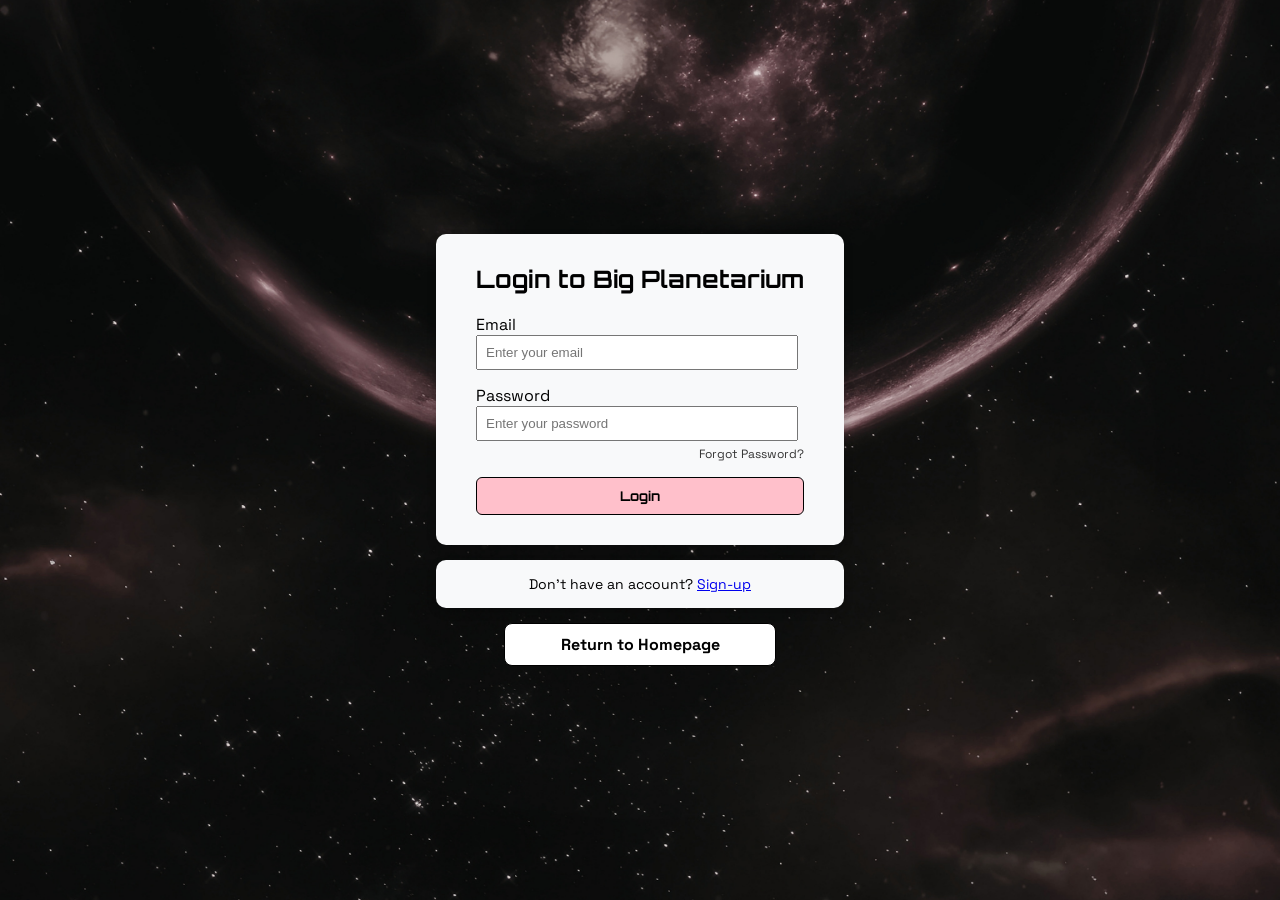
<file: form/login/index.html>
<!DOCTYPE html>
<html lang="en">
<head>
    <!-- Specifies character encoding to help browsers display special characters -->
    <meta charset="UTF-8">
    <!-- Ensures the page scales correctly on all devices -->
    <meta name="viewport" content="width=device-width, initial-scale=1.0">
    
    <!-- Links to external CSS file for styling -->
    <link rel="stylesheet" href="stylesheet.css">
    
    <!-- Imports custom fonts from Google Fonts -->
    <link href="https://fonts.googleapis.com/css2?family=Space+Grotesk:wght@400;500;600&family=Orbitron:wght@500;700&display=swap" rel="stylesheet">
    
    <!-- Page title shown in browser tab -->
    <title>Big Planetarium | Sign Up</title>
</head>

<body>
    <!-- Main container that holds all page content -->
    <div class="container">

        <!-- Card section for login form -->
        <div class="card">
            <div class="main-card">
                <!-- Login form -->
                <form class="form">
                    <!-- Page heading -->
                    <h2>Login to Big Planetarium</h2>

                    <!-- Email input field -->
                    <div class="field">
                        <label for="email">Email</label>
                        <input 
                            type="text" 
                            id="email" 
                            name="email" 
                            placeholder="Enter your email" 
                            required
                            aria-label="Email">
                    </div>

                    <!-- Password input field -->
                    <div class="field">
                        <label for="password">Password</label>
                        <input 
                            type="password" 
                            id="password" 
                            name="password" 
                            placeholder="Enter your password" 
                            required
                            aria-label="Password">
                    </div>

                    <!-- Clickable text to show password reset option -->
                    <p class="forgot" onclick="toggleReset()">Forgot Password?</p>

                    <!-- Hidden password reset field (appears when triggered) -->
                    <div class="reset" id="reset">
                        <input 
                            type="email" 
                            placeholder="Enter your email"
                            aria-label="Reset email">
                    </div>

                    <!-- Login button -->
                    <div class="button">
                        <input 
                            type="submit" 
                            value="Login" 
                            id="mainbtn"
                            aria-label="Login button">
                    </div>
                </form>
            </div>
        </div>

        <!-- Secondary card with sign-up link -->
        <div class="card">
            <div class="login">
                Don't have an account? 
                <a href="../sign-up/index.html" aria-label="Sign up page">Sign-up</a>
            </div>
        </div>

        <!-- Link to return to homepage -->
        <a href="../../index.html" class="home" aria-label="Return to homepage">
            Return to Homepage
        </a>
    </div>

    <!-- External JavaScript file for interactive behavior -->
    <script src="script.js"></script>
</body>
</html>
</file>
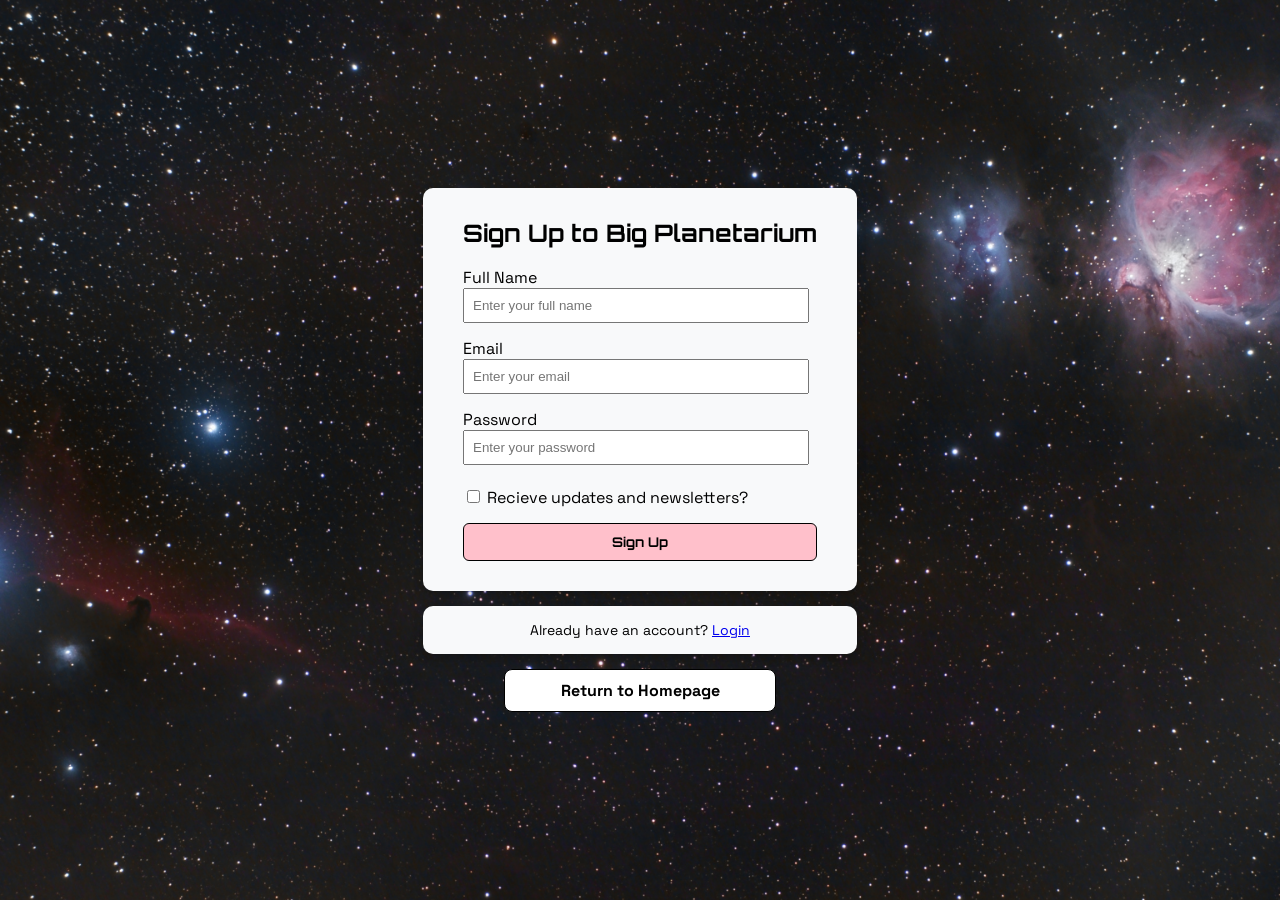
<file: form/sign-up/index.html>
<!DOCTYPE html>
<html lang="en">
<head>
    <!-- Specifies character encoding to help browsers display special characters -->
    <meta charset="UTF-8">

    <!-- Ensures the page scales properly on phones and tablets -->
    <meta name="viewport" content="width=device-width, initial-scale=1.0">

    <!-- Links to your external CSS file for all styling -->
    <link rel="stylesheet" href="stylesheet.css">

    <!-- Google Fonts used throughout the page -->
    <link href="https://fonts.googleapis.com/css2?family=Space+Grotesk:wght@400;500;600&family=Orbitron:wght@500;700&display=swap" rel="stylesheet">

    <title>Big Planetarium | Sign Up</title>
</head>

<body>
    <!-- Main wrapper that centers everything on the page -->
    <div class="container">

        <!-- First card: holds the actual sign‑up form -->
        <div class="card">
            <div class="main-card">

                <!-- Sign‑up form (no action yet, just structure) -->
                <form class="form">

                    <!-- Page heading for the form -->
                    <h2>Sign Up to Big Planetarium</h2>

                    <!-- Full Name input field -->
                    <div class="field">
                        <label for="name">Full Name</label>
                        <!-- Text box where the user types their name -->
                        <input
                        type="text"
                        id="name"
                        name="name"
                        placeholder="Enter your full name"
                        required
                        aria-label="Full Name">
                    </div>

                    <!-- Email input field -->
                    <div class="field">
                        <label for="email">Email</label>
                        <!-- Text box for the user's email address -->
                        <input
                        type="text"
                        id="email"
                        name="email"
                        placeholder="Enter your email"
                        required
                        aria-label="Email">
                    </div>

                    <!-- Password input field -->
                    <div class="field">
                        <label for="password">Password</label>
                        <!-- Password box that hides the characters as the user types -->
                        <input
                        type="password"
                        id="password"
                        name="password"
                        placeholder="Enter your password"
                        required
                        aria-label="Password">
                    </div>

                    <!-- Checkbox for optional newsletters -->
                    <div class="field">
                        <!-- Checkbox the user can tick -->
                        <input
                        type="checkbox"
                        id="recieve"
                        name="recieve
                        aria-label="Receive updates and newsletters">
                        <!-- Label describing what the checkbox is for -->
                        <label for="recieve">Recieve updates and newsletters?</label>
                    </div>

                    <!-- Submit button that sends the form -->
                    <div class="button">
                        <input
                        type="submit"
                        value="Sign Up"
                        aria-label="Sign up button">
                    </div>

                </form>
            </div>
        </div>

        <!-- Second card: link for users who already have an account -->
        <div class="card">
            <div class="login">
                Already have an account?
                <!-- Link to the login page -->
                <a href="../login/index.html" aria-label="Go to login page">Login</a>
            </div>
        </div>

        <!-- Link that takes the user back to the homepage -->
        <a href="../../index.html" class="home" aria-label="Return to homepage">
            Return to Homepage
        </a>

    </div>
</body>
</html>
</file>
<file: form/login/stylesheet.css>
/* ---------------------------------------------------------
   GENERAL PAGE STYLING
   Sets the background, font, and centers everything on screen
--------------------------------------------------------- */
body {
    font-family: 'Space Grotesk', sans-serif; /* Main text font */
    background-color: #c1dbe6;                /* Light blue fallback color */
    display: flex;                            /* Enables centering */
    justify-content: center;                  /* Centers content horizontally */
    align-items: center;                      /* Centers content vertically */
    height: 100vh;                            /* Full screen height */
    margin: 0;                                /* Removes default spacing */
    
    /* Background image settings */
    background-image: url(bg.png);
    background-size: cover;                   /* Makes image fill the screen */
    background-position: center;              /* Centers the image */
    background-repeat: no-repeat;             /* Prevents tiling */
}

/* ---------------------------------------------------------
   HEADINGS INSIDE CARDS
   Uses a futuristic font for the login title
--------------------------------------------------------- */
.card h2 {
    margin-top: 0;
    font-family: 'Orbitron', sans-serif;
}

/* ---------------------------------------------------------
   MAIN PAGE LAYOUT
   Stacks the cards vertically with spacing
--------------------------------------------------------- */
.container {
    display: flex;
    flex-direction: column; /* Vertical stacking */
    gap: 15px;              /* Space between cards */
}

/* ---------------------------------------------------------
   CARD STYLING
   White boxes with rounded corners and shadows
--------------------------------------------------------- */
.card {
    background-color: #F8F9FA;
    padding: 15px 30px;
    border-radius: 10px;                        /* Rounded corners */
    box-shadow: 0 4px 10px rgba(0, 0, 0, 0.2);   /* Soft shadow */
    text-align: center;
}

.main-card {
    padding: 15px 10px;
}

/* ---------------------------------------------------------
   FORM FIELDS
   Controls spacing and alignment of input areas
--------------------------------------------------------- */
.field {
    margin-bottom: 15px;
    text-align: left; /* Labels align left */
}

.field input[type="checkbox"] {
    width: auto;
    margin-top: 10px;
}

/* General input styling */
input {
    width: 92%;      /* Slightly smaller than full width */
    padding: 8px;
}

/* ---------------------------------------------------------
   BUTTON STYLING
   Pink button with hover animation
--------------------------------------------------------- */
.button input {
    background-color: #FFC0CB;  /* Light pink */
    color: black;
    border: 1px solid black;
    border-radius: 6px;
    padding: 10px;
    width: 100%;
    cursor: pointer;
    font-family: 'Orbitron', sans-serif;
    font-weight: bold;
    transition: background 0.3s; /* Smooth hover effect */
}

.button input:hover {
    background-color: #fc9b9b; /* Darker pink on hover */
}

/* ---------------------------------------------------------
   SIGN-UP TEXT
--------------------------------------------------------- */
.login {
    font-size: 14px;
}

/* ---------------------------------------------------------
   "FORGOT PASSWORD" LINK
   Small clickable text with hover effect
--------------------------------------------------------- */
.forgot {
    font-size: 12px;
    text-align: right;
    margin-top: -10px;
    margin-bottom: 15px;
    cursor: pointer;
    color: #333;
    transition: color 0.3s;
}

.forgot:hover {
    color: #ff7f7f;
    text-decoration: underline;
}

/* ---------------------------------------------------------
   PASSWORD RESET BOX
   Hidden until user clicks "Forgot Password?"
--------------------------------------------------------- */
.reset {
    display: none; /* Hidden by default */
}

.reset input {
    width: 100%;
    padding: 8px;
    box-sizing: border-box;
    margin-bottom: 10px;
}

/* When JavaScript adds the "show" class, the box becomes visible */
.reset.show {
    display: block;
}

/* ---------------------------------------------------------
   HOMEPAGE BUTTON
   Styled link that looks like a button
--------------------------------------------------------- */
.home {
    display: block;
    text-align: center;
    width: 250px;
    margin: 0 auto;
    background: #ffffff;
    color: black;
    padding: 10px;
    border-radius: 8px;
    text-decoration: none;
    font-weight: bold;
    border: 1px solid black;
    transition: background 0.3s, transform 0.2s;
}

.home:hover {
    background: #ffc0cb;
    transform: translateY(-2px); /* Slight lift effect */
}

/* ------------------------------
   Media Queries / Accessibility
   (Adjusts layout for small screens)
------------------------------ */
@media (max-width: 480px) {

    body {
        padding: 15px;              /* Adds breathing room on small screens */
        align-items: flex-start;    /* Prevents content from being squeezed vertically */
        height: auto;               /* Fixes mobile browsers forcing full-height layouts */
    }

    .container {
        width: 100%;                /* Makes container fill the screen */
        max-width: 100%;            /* Ensures no accidental shrinking */
        gap: 12px;                  /* Slightly tighter spacing for small screens */
    }

    .card {
        width: 100%;                /* Cards stretch to full width for readability */
        padding: 12px 15px;         /* Smaller padding to fit mobile screens */
        border-radius: 8px;         /* Softer corners for compact layout */
    }

    .main-card {
        padding: 12px;              /* Reduces padding so content fits comfortably */
    }

    input {
        width: 100%;                /* Inputs stretch across the screen */
        box-sizing: border-box;     /* Prevents padding from breaking layout */
        font-size: 16px;            /* Stops iOS from zooming in on tap */
    }

    .button input {
        padding: 12px;              /* Larger tap area for mobile users */
        font-size: 16px;            /* Matches mobile accessibility standards */
    }

    .home {
        width: 100%;                /* Ensures home section fits small screens */
        max-width: 100%;            /* Prevents unwanted shrinking */
    }

    .forgot {
        font-size: 13px;            /* Slightly smaller text for tight layouts */
    }

    .login {
        font-size: 13px;            /* Matches the forgot-password text size */
    }
}
</file>
<file: form/sign-up/stylesheet.css>
/* -----------------------------------------------------------
   GLOBAL PAGE STYLING
   This controls the entire background and base layout of the page.
----------------------------------------------------------- */
body {
    font-family: 'Space Grotesk', sans-serif;   /* Main font used across the page */
    background-color: #c1dbe6;                  /* Light blue fallback background */
    
    /* Centers all content both vertically and horizontally */
    display: flex;
    justify-content: center;
    align-items: center;

    height: 100vh;                              /* Makes the body fill the full screen height */
    margin: 0;                                   /* Removes default browser spacing */

    /* Background image settings */
    background-image: url(bg.png);              /* Page background image */
    background-size: cover;                     /* Ensures the image fills the screen */
    background-position: center;                /* Keeps the image centered */
    background-repeat: no-repeat;               /* Prevents tiling */
}

/* -----------------------------------------------------------
   HEADINGS INSIDE CARDS
   Ensures the title looks clean and uses the Orbitron font.
----------------------------------------------------------- */
.card h2 {
    margin-top: 0;                               /* Removes extra space above the heading */
    font-family: 'Orbitron', sans-serif;         /* Futuristic font for titles */
}

/* -----------------------------------------------------------
   MAIN CONTAINER
   Stacks all cards vertically with spacing between them.
----------------------------------------------------------- */
.container {
    display: flex;
    flex-direction: column;                      /* Places items top-to-bottom */
    gap: 15px;                                   /* Space between each card */
}

/* -----------------------------------------------------------
   CARD STYLING
   These are the white boxes that hold the form and login link.
----------------------------------------------------------- */
.card {
    background-color: #F8F9FA;                   /* Soft white background */
    padding: 15px 30px;                          /* Inner spacing */
    border-radius: 10px;                         /* Rounded corners */
    box-shadow: 0 4px 10px rgba(0, 0, 0, 0.2);    /* Soft shadow for depth */
    text-align: center;                          /* Centers text inside the card */
}

/* Extra padding for the main form card */
.main-card {
    padding: 15px 10px;
}

/* -----------------------------------------------------------
   FORM FIELD STYLING
   Controls spacing and alignment of labels and inputs.
----------------------------------------------------------- */
.field {
    margin-bottom: 15px;                         /* Space between each field */
    text-align: left;                            /* Aligns labels to the left */
}

/* Checkbox-specific adjustments */
.field input[type="checkbox"] {
    width: auto;                                 /* Prevents checkbox from stretching */
    margin-top: 10px;                            /* Adds breathing room above checkbox */
}

/* General input styling (text, email, password) */
input {
    width: 92%;                                  /* Makes inputs nearly full width */
    padding: 8px;                                /* Comfortable typing space */
}

/* -----------------------------------------------------------
   SUBMIT BUTTON
   Styled to match the pink theme with hover animation.
----------------------------------------------------------- */
.button input {
    background-color: #FFC0CB;                   /* Pink button color */
    color: black;                                /* Black text for contrast */
    border: 1px solid black;                     /* Thin border for definition */
    border-radius: 6px;                          /* Rounded button edges */
    padding: 10px;                               /* Button height */
    width: 100%;                                 /* Full width button */
    cursor: pointer;                             /* Shows pointer on hover */
    font-family: 'Orbitron', sans-serif;         /* Matches heading font */
    font-weight: bold;                           /* Makes text stand out */
    transition: background 0.3s;                 /* Smooth hover animation */
}

/* Button hover effect */
.button input:hover {
    background-color: #fc9b9b;                   /* Slightly darker pink on hover */
}

/* -----------------------------------------------------------
   LOGIN TEXT BELOW FORM
----------------------------------------------------------- */
.login {
    font-size: 14px;                             /* Slightly smaller text */
}

/* -----------------------------------------------------------
   HOMEPAGE LINK BUTTON
   Styled like a button but is actually a link.
----------------------------------------------------------- */
.home {
    display: block;                              /* Makes the link behave like a block */
    text-align: center;                          /* Centers the text */
    width: 250px;                                /* Fixed width for consistency */
    margin: 0 auto;                              /* Centers the block horizontally */
    background: #ffffff;                         /* White background */
    color: black;                                /* Black text */
    padding: 10px;                               /* Inner spacing */
    border-radius: 8px;                          /* Rounded edges */
    text-decoration: none;                       /* Removes underline */
    font-weight: bold;                           /* Makes text stand out */
    border: 1px solid black;                     /* Thin border */
    transition: background 0.3s, transform 0.2s; /* Smooth hover animations */
}

/* Hover effect for homepage link */
.home:hover {
    background: #ffc0cb;                         /* Pink background on hover */
    transform: translateY(-2px);                 /* Slight upward movement */
}

/* -------------------------------------
   Media Queries / Accessibility
   (Adjusts layout for small screens)
------------------------------------- */
@media (max-width: 480px) {

    body {
        height: auto;               /* Fixes mobile browsers forcing full-height layouts */
        padding: 20px 10px;         /* Adds comfortable spacing on small screens */
        align-items: flex-start;    /* Stops content from being squeezed vertically */
    }

    .container {
        width: 100%;                /* Ensures container fills the screen */
        max-width: 100%;            /* Prevents shrinking on narrow devices */
        gap: 12px;                  /* Slightly tighter spacing for mobile */
    }

    .card {
        width: 100%;                /* Cards stretch full width for readability */
        padding: 12px 15px;         /* Reduces padding so content fits better */
        border-radius: 8px;         /* Softer corners for compact layouts */
    }

    .main-card {
        padding: 12px;              /* Smaller padding for mobile screens */
    }

    input {
        width: 100%;                /* Inputs span full width for clean alignment */
        box-sizing: border-box;     /* Keeps padding from breaking layout */
        font-size: 16px;            /* Prevents iOS from zooming when typing */
    }

    .button input {
        padding: 12px;              /* Larger tap area for touch screens */
        font-size: 16px;            /* Matches mobile accessibility standards */
    }

    .home {
        width: 100%;                /* Removes fixed width so it fits small screens */
    }

    .login {
        font-size: 13px;            /* Slightly smaller text for tight layouts */
    }
}
</file>
